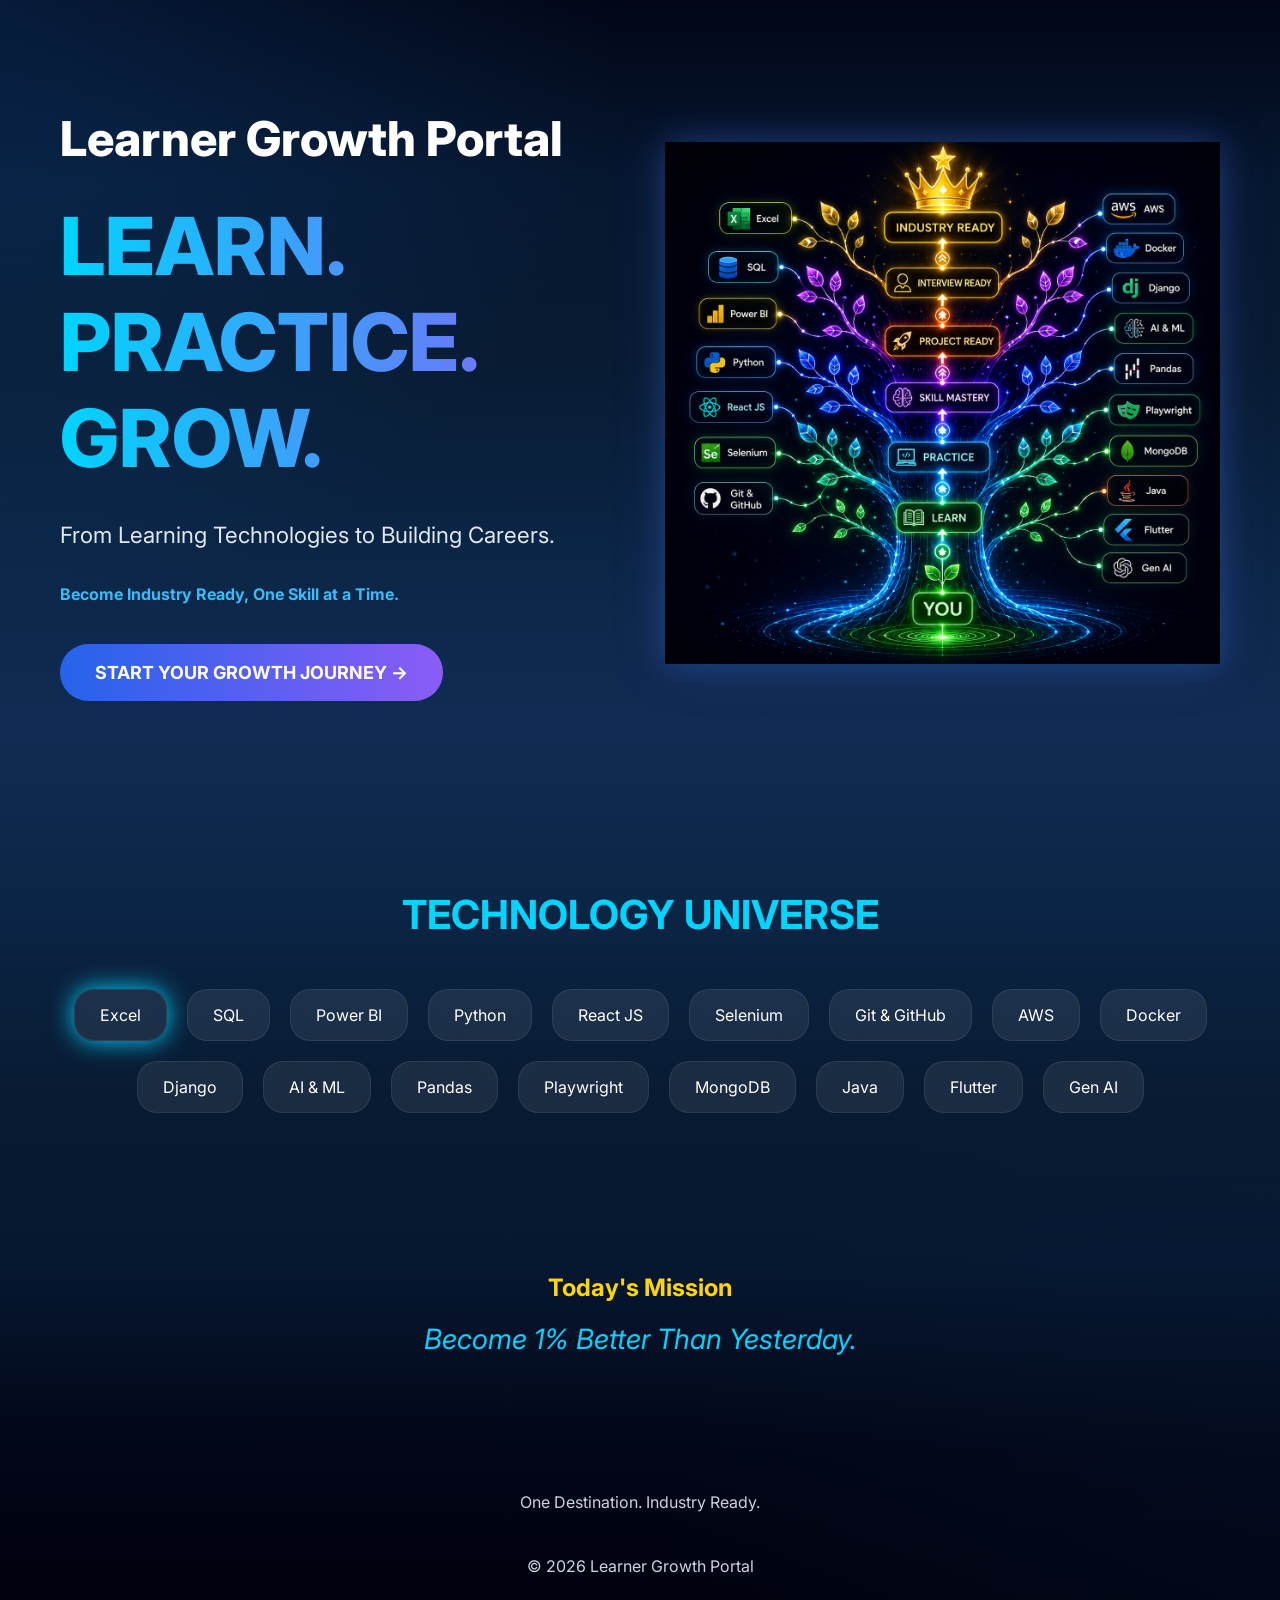
<file: index.html>
<!DOCTYPE html>
<html lang="en">

<head>

<meta charset="UTF-8">
<meta name="viewport" content="width=device-width, initial-scale=1.0">

<title>Learner Growth Portal</title>

<link rel="preconnect" href="https://fonts.googleapis.com">

<link rel="preconnect" href="https://fonts.gstatic.com" crossorigin>

<link href="https://fonts.googleapis.com/css2?family=Inter:wght@300;400;500;600;700;800&display=swap"
rel="stylesheet">

<link rel="stylesheet" href="./css/style.css">

</head>

<body>

<section class="hero-section">

<div class="left-section">

<h1>Learner Growth Portal</h1>

<h2>

LEARN.<br>
PRACTICE.<br>
GROW.

</h2>

<p>

From Learning Technologies
to Building Careers.

</p>


<h4>

Become Industry Ready,
One Skill at a Time.

</h4>


<a href="login.html" class="growth-btn">

    START YOUR GROWTH JOURNEY →

</a>


</div>


<div class="right-section">

<img src="./images/digital-growth-tree.png"
alt="Digital Growth Tree">

</div>


</section>



<section class="technology-universe">

<h2>

TECHNOLOGY UNIVERSE

</h2>


<div class="technology-grid">

<span>Excel</span>
<span>SQL</span>
<span>Power BI</span>
<span>Python</span>
<span>React JS</span>
<span>Selenium</span>
<span>Git & GitHub</span>
<span>AWS</span>
<span>Docker</span>
<span>Django</span>
<span>AI & ML</span>
<span>Pandas</span>
<span>Playwright</span>
<span>MongoDB</span>
<span>Java</span>
<span>Flutter</span>
<span>Gen AI</span>

</div>

</section>



<section class="mission">

<h2>

Today's Mission

</h2>

<p>

Become 1% Better Than Yesterday.

</p>

</section>



<footer>

One Destination. Industry Ready.

<br><br>

© 2026 Learner Growth Portal

</footer>
<script>

    function goToLogin(){

        window.location.href = "login.html";

    }

</script>

<script src="./js/main.js"></script>

</body>
</html>
</file>
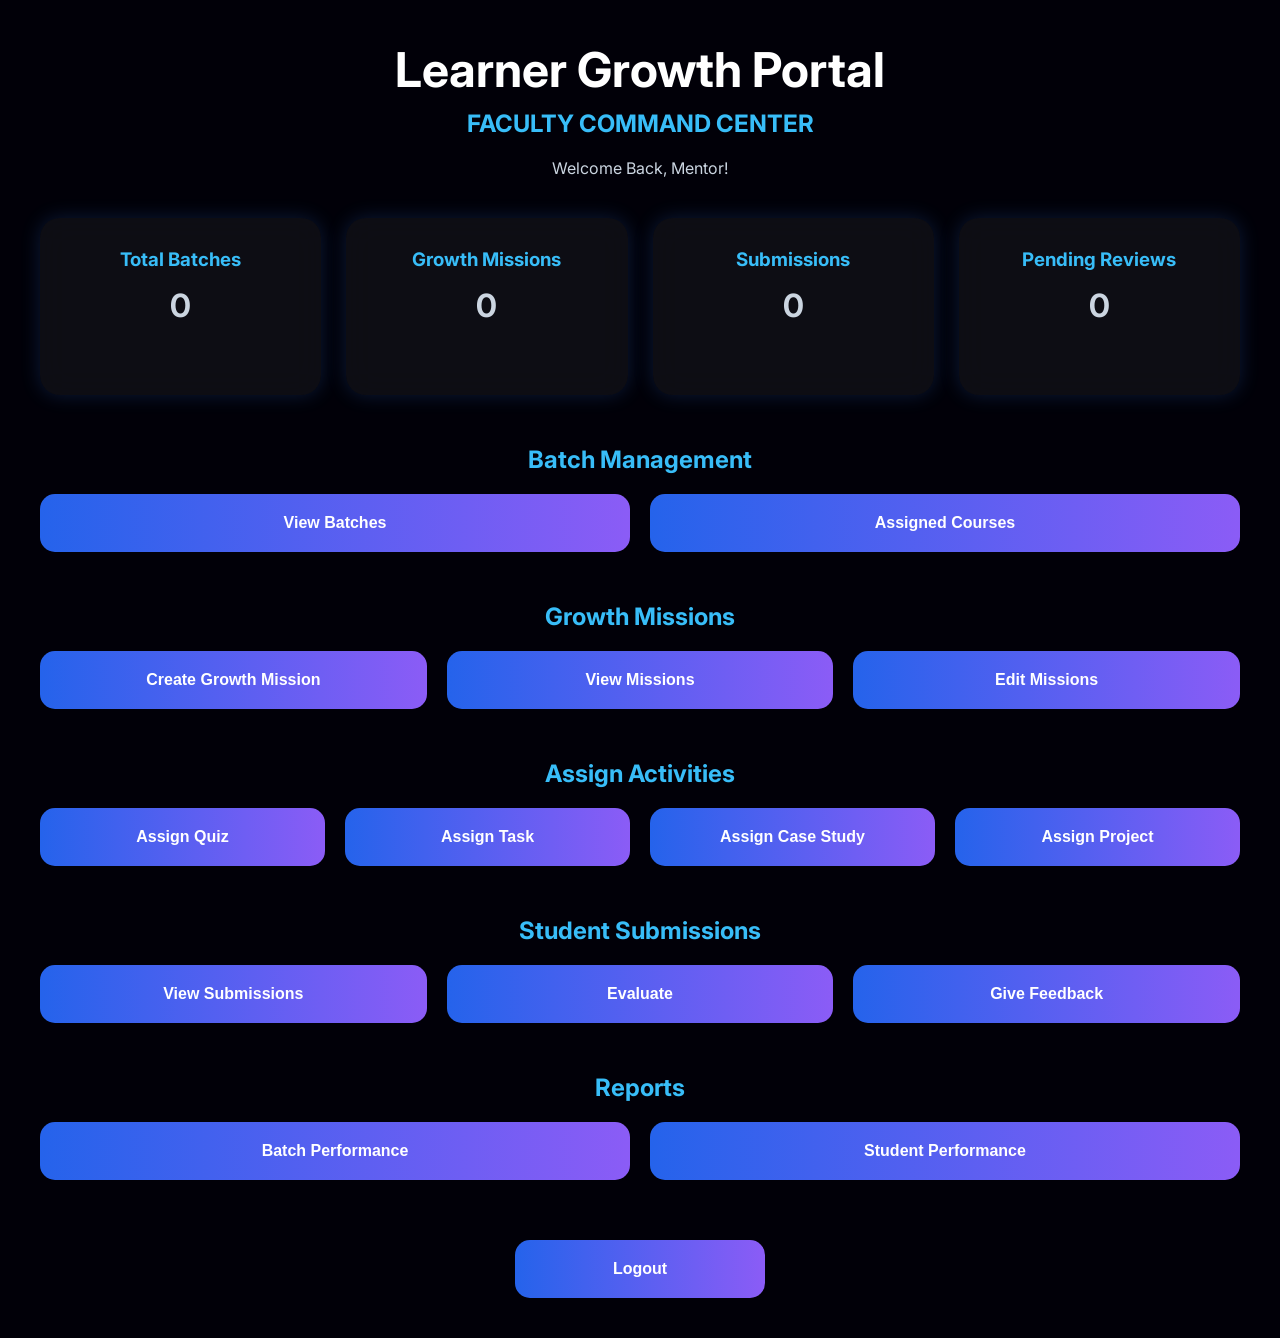
<file: faculty-dashboard.html>
<!DOCTYPE html>
<html lang="en">

<head>

<meta charset="UTF-8">
<meta name="viewport"
content="width=device-width, initial-scale=1.0">

<title>Faculty Dashboard</title>

<link rel="stylesheet"
href="./css/faculty-dashboard.css">

<link href="https://fonts.googleapis.com/css2?family=Inter:wght@300;400;500;600;700;800&display=swap"
rel="stylesheet">

</head>

<body>


<div class="dashboard-container">

<h1>Learner Growth Portal</h1>

<h2>FACULTY COMMAND CENTER</h2>

<p>

Welcome Back, Mentor!

</p>


<!-- SUMMARY CARDS -->

<div class="summary-cards">

<div class="card">

<h3>Total Batches</h3>

<p>0</p>

</div>


<div class="card">

<h3>Growth Missions</h3>

<p>0</p>

</div>


<div class="card">

<h3>Submissions</h3>

<p>0</p>

</div>


<div class="card">

<h3>Pending Reviews</h3>

<p>0</p>

</div>

</div>



<!-- BATCH MANAGEMENT -->

<div class="section">

<h2>Batch Management</h2>

<div class="grid">

<button>View Batches</button>

<button>Assigned Courses</button>

</div>

</div>



<!-- GROWTH MISSIONS -->

<div class="section">

<h2>Growth Missions</h2>

<div class="grid">

<button>Create Growth Mission</button>

<button>View Missions</button>

<button>Edit Missions</button>

</div>

</div>



<!-- ASSIGN ACTIVITIES -->

<div class="section">

<h2>Assign Activities</h2>

<div class="grid">

<button>Assign Quiz</button>

<button>Assign Task</button>

<button>Assign Case Study</button>

<button>Assign Project</button>

</div>

</div>



<!-- SUBMISSIONS -->

<div class="section">

<h2>Student Submissions</h2>

<div class="grid">

<button>View Submissions</button>

<button>Evaluate</button>

<button>Give Feedback</button>

</div>

</div>



<!-- REPORTS -->

<div class="section">

<h2>Reports</h2>

<div class="grid">

<button>Batch Performance</button>

<button>Student Performance</button>

</div>

</div>



<!-- LOGOUT -->

<div class="logout-section">

<button class="logout-btn">

Logout

</button>

</div>


</div>

</body>

</html>
</file>
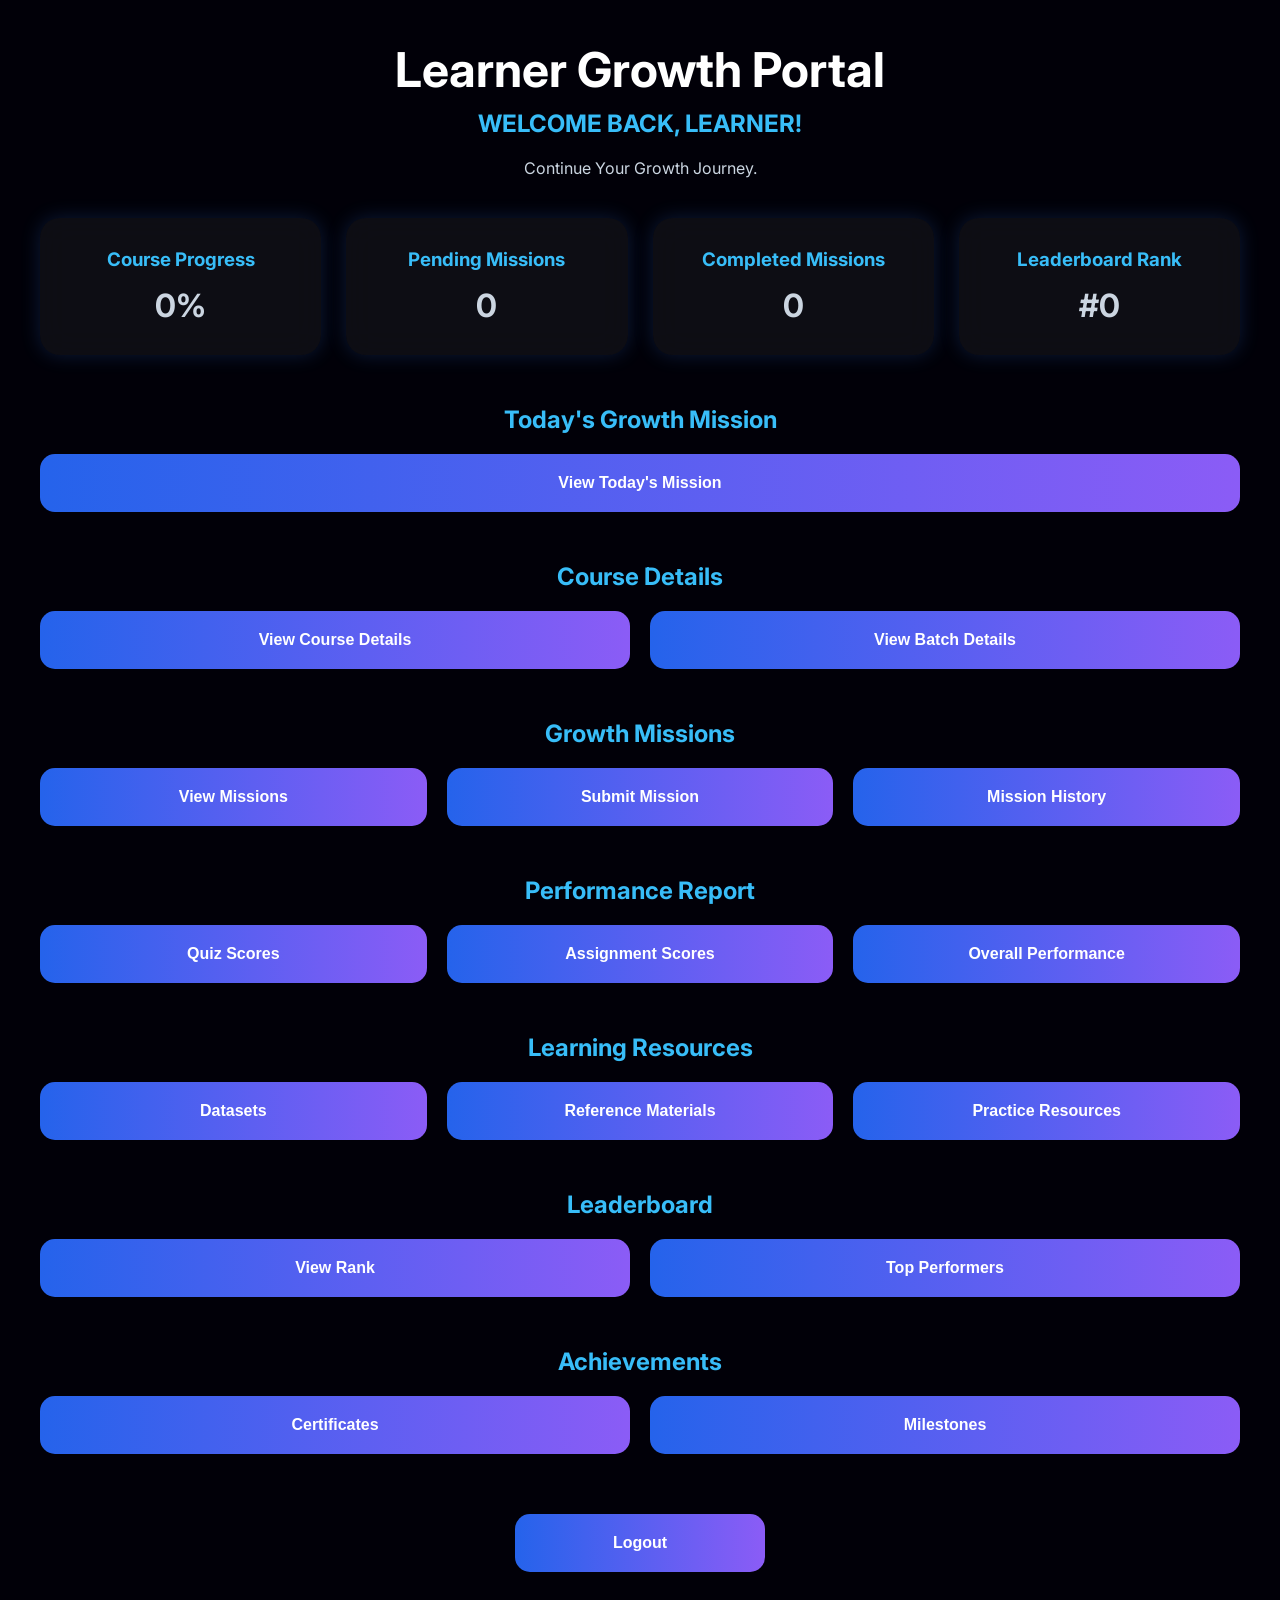
<file: student-dashboard.html>
<!DOCTYPE html>
<html lang="en">

<head>

<meta charset="UTF-8">
<meta name="viewport"
content="width=device-width, initial-scale=1.0">

<title>Student Dashboard</title>

<link rel="stylesheet"
href="./css/student-dashboard.css">

<link href="https://fonts.googleapis.com/css2?family=Inter:wght@300;400;500;600;700;800&display=swap"
rel="stylesheet">

</head>

<body>


<div class="dashboard-container">

<h1>Learner Growth Portal</h1>

<h2>WELCOME BACK, LEARNER!</h2>

<p>
Continue Your Growth Journey.
</p>



<!-- SUMMARY CARDS -->

<div class="summary-cards">

<div class="card">
<h3>Course Progress</h3>
<p>0%</p>
</div>

<div class="card">
<h3>Pending Missions</h3>
<p>0</p>
</div>

<div class="card">
<h3>Completed Missions</h3>
<p>0</p>
</div>

<div class="card">
<h3>Leaderboard Rank</h3>
<p>#0</p>
</div>

</div>



<!-- TODAY'S GROWTH MISSION -->

<div class="section">

<h2>Today's Growth Mission</h2>

<div class="grid">

<button>View Today's Mission</button>

</div>

</div>



<!-- COURSE DETAILS -->

<div class="section">

<h2>Course Details</h2>

<div class="grid">

<button>View Course Details</button>

<button>View Batch Details</button>

</div>

</div>



<!-- GROWTH MISSIONS -->

<div class="section">

<h2>Growth Missions</h2>

<div class="grid">

<button>View Missions</button>

<button>Submit Mission</button>

<button>Mission History</button>

</div>

</div>



<!-- PERFORMANCE REPORT -->

<div class="section">

<h2>Performance Report</h2>

<div class="grid">

<button>Quiz Scores</button>

<button>Assignment Scores</button>

<button>Overall Performance</button>

</div>

</div>



<!-- LEARNING RESOURCES -->

<div class="section">

<h2>Learning Resources</h2>

<div class="grid">

<button>Datasets</button>

<button>Reference Materials</button>

<button>Practice Resources</button>

</div>

</div>



<!-- LEADERBOARD -->

<div class="section">

<h2>Leaderboard</h2>

<div class="grid">

<button>View Rank</button>

<button>Top Performers</button>

</div>

</div>



<!-- ACHIEVEMENTS -->

<div class="section">

<h2>Achievements</h2>

<div class="grid">

<button>Certificates</button>

<button>Milestones</button>

</div>

</div>



<!-- LOGOUT -->

<div class="logout-section">

<button class="logout-btn">

Logout

</button>

</div>


</div>

</body>

</html>
</file>
<file: css/style.css>
/* ==================================
            GLOBAL CSS
================================== */

*{
    margin:0;
    padding:0;
    box-sizing:border-box;
}

html{
    scroll-behavior:smooth;
}


/* ==================================
                BODY
================================== */

body{

    font-family:'Inter',sans-serif;
    background-color:#010008;
    /* Dark Blue Premium Background */

    background:
    
    radial-gradient(
    circle at top left,
    rgba(30,144,255,0.15),
    transparent 30%
    ),

    radial-gradient(
    circle at bottom right,
    rgba(11,37,69,0.20),
    transparent 30%
    ),

    linear-gradient(
    to bottom,
    #020617,
    #061730,
    #081B33,
    #0B2545,
    #102C54,
    #0B2545,
    #081B33,
    #061730,
    #020617,
    #00000d
    );

    color:white;

    min-height:100vh;

    overflow-x:hidden;

}


/* ==================================
            HERO SECTION
================================== */

.hero-section{

    display:flex;
    justify-content:space-between;
    align-items:center;

    padding:60px;

    gap:50px;

    min-height:90vh;

}


/* ==================================
            LEFT SECTION
================================== */

.left-section{

    flex:1;

}

.left-section h1{

    font-size:3rem;
    font-weight:800;

}

.left-section h2{

    font-size:5rem;
    font-weight:800;

    margin-top:30px;

    line-height:1.2;

    background:linear-gradient(
    90deg,
    #00D4FF,
    #8B5CF6
    );

    -webkit-background-clip:text;
    -webkit-text-fill-color:transparent;

}

.left-section p{

    margin-top:30px;

    font-size:1.4rem;
    line-height:1.7;

    color:#E2E8F0;

}

.left-section h4{

    margin-top:30px;

    color:#38BDF8;

}


/* ==================================
                BUTTON
================================== */

button{

    margin-top:40px;

    padding:18px 35px;

    border:none;
    border-radius:50px;

    font-size:18px;
    font-weight:700;

    cursor:pointer;

    color:white;

    background:linear-gradient(
    90deg,
    #2563EB,
    #8B5CF6
    );

    transition:0.4s;

}


button:hover{

    transform:translateY(-5px);

    box-shadow:
    0 0 20px #2563EB,
    0 0 40px #8B5CF6;

}


/* ==================================
            RIGHT SECTION
================================== */

.right-section{

    flex:1;

    text-align:center;

}


.right-section img{

    max-width:100%;
    height:auto;

    filter:
    drop-shadow(0 0 15px rgba(30,144,255,0.25))
    drop-shadow(0 0 25px rgba(139,92,246,0.15));

}
/* ==================================
        TECHNOLOGY UNIVERSE
================================== */

.technology-universe{

    text-align:center;

    padding:80px 30px;

}


.technology-universe h2{

    margin-bottom:50px;

    color:#00D4FF;

    font-size:2.5rem;

}


.technology-grid{

    display:flex;

    justify-content:center;

    flex-wrap:wrap;

    gap:20px;

}


.technology-grid span{

    padding:15px 25px;

    border-radius:20px;

    background:rgba(255,255,255,0.08);

    backdrop-filter:blur(12px);

    border:1px solid rgba(255,255,255,0.08);

    transition:0.4s;

}


.technology-grid span:hover{

    transform:translateY(-6px);

    box-shadow:
    0 0 15px #00D4FF,
    0 0 30px #8B5CF6;

}


/* ==================================
            MISSION
================================== */

.mission{

    padding:80px 30px;

    text-align:center;

}


.mission h2{

    color:#FFD700;

    margin-bottom:20px;

}


.mission p{

    font-size:28px;

    color:#00D4FF;

    font-style:italic;

}


/* ==================================
            FOOTER
================================== */

footer{

    padding:50px 20px;

    text-align:center;

    color:#CBD5E1;

    line-height:2;

}


/* ==================================
            SCROLLBAR
================================== */

::-webkit-scrollbar{

    width:10px;

}


::-webkit-scrollbar-track{

    background:#020617;

}


::-webkit-scrollbar-thumb{

    background:linear-gradient(
    180deg,
    #2563EB,
    #8B5CF6
    );

    border-radius:50px;

}


/* ==================================
            RESPONSIVE
================================== */

@media(max-width:992px){

.hero-section{

    flex-direction:column;

    text-align:center;

    padding:40px;

}

.left-section h1{

    font-size:2.5rem;

}

.left-section h2{

    font-size:3rem;

}

.left-section p{

    font-size:1.1rem;

}

.right-section img{

    max-width:450px;

}

}

.growth-btn{

    display:inline-block;

    text-decoration:none;

    margin-top:40px;

    padding:18px 35px;

    border:none;

    border-radius:50px;

    font-size:18px;

    font-weight:700;

    color:white;

    cursor:pointer;

    background:linear-gradient(
    90deg,
    #2563EB,
    #8B5CF6
    );

    transition:0.4s;

}


.growth-btn:hover{

    transform:translateY(-5px);

    box-shadow:
    0 0 20px #2563EB,
    0 0 40px #8B5CF6;

}


@media(max-width:576px){

button{

    width:100%;

}

}
</file>
<file: css/faculty-dashboard.css>
*{
margin:0;
padding:0;
box-sizing:border-box;
}


body{

font-family:'Inter',sans-serif;

background:#010008;

color:white;

min-height:100vh;

padding:40px;

}


.dashboard-container{

max-width:1400px;

margin:auto;

}


h1{

text-align:center;

font-size:3rem;

margin-bottom:10px;

}


h2{

text-align:center;

color:#38BDF8;

margin-bottom:20px;

}


p{

text-align:center;

color:#CBD5E1;

margin-bottom:40px;

}


.summary-cards{

display:grid;

grid-template-columns:
repeat(auto-fit,minmax(250px,1fr));

gap:25px;

margin-bottom:50px;

}


.card{

background:rgba(255,255,255,0.05);

padding:30px;

border-radius:20px;

text-align:center;

backdrop-filter:blur(15px);

box-shadow:
0 0 20px rgba(59,130,246,0.20);

}


.card h3{

color:#38BDF8;

margin-bottom:15px;

}


.card p{

font-size:2rem;

font-weight:bold;

}


.section{

margin-bottom:50px;

}


.grid{

display:grid;

grid-template-columns:
repeat(auto-fit,minmax(250px,1fr));

gap:20px;

}


button{

padding:20px;

border:none;

border-radius:15px;

cursor:pointer;

font-size:16px;

font-weight:700;

color:white;

background:linear-gradient(
90deg,
#2563EB,
#8B5CF6
);

transition:0.4s;

}


button:hover{

transform:translateY(-4px);

box-shadow:

0 0 20px #2563EB,

0 0 40px #8B5CF6;

}


.logout-section{

text-align:center;

margin-top:60px;

}


.logout-btn{

width:250px;

}


@media(max-width:768px){

h1{

font-size:2rem;

}

}
</file>
<file: css/student-dashboard.css>
/* ==========================
        GLOBAL STYLES
========================== */

*{
    margin:0;
    padding:0;
    box-sizing:border-box;
}

body{

    font-family:'Inter',sans-serif;

    background:#010008;

    color:white;

    min-height:100vh;

    padding:40px;

}


/* ==========================
    DASHBOARD CONTAINER
========================== */

.dashboard-container{

    max-width:1400px;

    margin:auto;

}


/* ==========================
          HEADINGS
========================== */

h1{

    text-align:center;

    font-size:3rem;

    margin-bottom:10px;

}


h2{

    text-align:center;

    color:#38BDF8;

    margin-bottom:20px;

}


p{

    text-align:center;

    color:#CBD5E1;

    margin-bottom:40px;

}


/* ==========================
        SUMMARY CARDS
========================== */

.summary-cards{

    display:grid;

    grid-template-columns:
    repeat(auto-fit,minmax(250px,1fr));

    gap:25px;

    margin-bottom:50px;

}


.card{

    background:rgba(255,255,255,0.05);

    padding:30px;

    border-radius:20px;

    text-align:center;

    backdrop-filter:blur(15px);

    box-shadow:
    0 0 20px rgba(59,130,246,0.20);

    transition:0.4s;

}


.card:hover{

    transform:translateY(-5px);

    box-shadow:

    0 0 20px #2563EB,

    0 0 40px #8B5CF6;

}


.card h3{

    color:#38BDF8;

    margin-bottom:15px;

}


.card p{

    font-size:2rem;

    font-weight:bold;

    margin-bottom:0;

}


/* ==========================
            SECTION
========================== */

.section{

    margin-bottom:50px;

}


.grid{

    display:grid;

    grid-template-columns:
    repeat(auto-fit,minmax(250px,1fr));

    gap:20px;

}


/* ==========================
            BUTTONS
========================== */

button{

    padding:20px;

    border:none;

    border-radius:15px;

    cursor:pointer;

    font-size:16px;

    font-weight:700;

    color:white;

    background:linear-gradient(
            90deg,
            #2563EB,
            #8B5CF6
    );

    transition:0.4s;

}


button:hover{

    transform:translateY(-4px);

    box-shadow:

    0 0 20px #2563EB,

    0 0 40px #8B5CF6;

}


/* ==========================
          LOGOUT
========================== */

.logout-section{

    text-align:center;

    margin-top:60px;

}


.logout-btn{

    width:250px;

}


/* ==========================
        RESPONSIVE DESIGN
========================== */

@media(max-width:768px){

    body{

        padding:20px;

    }

    h1{

        font-size:2rem;

    }

    h2{

        font-size:1.5rem;

    }

}
</file>
